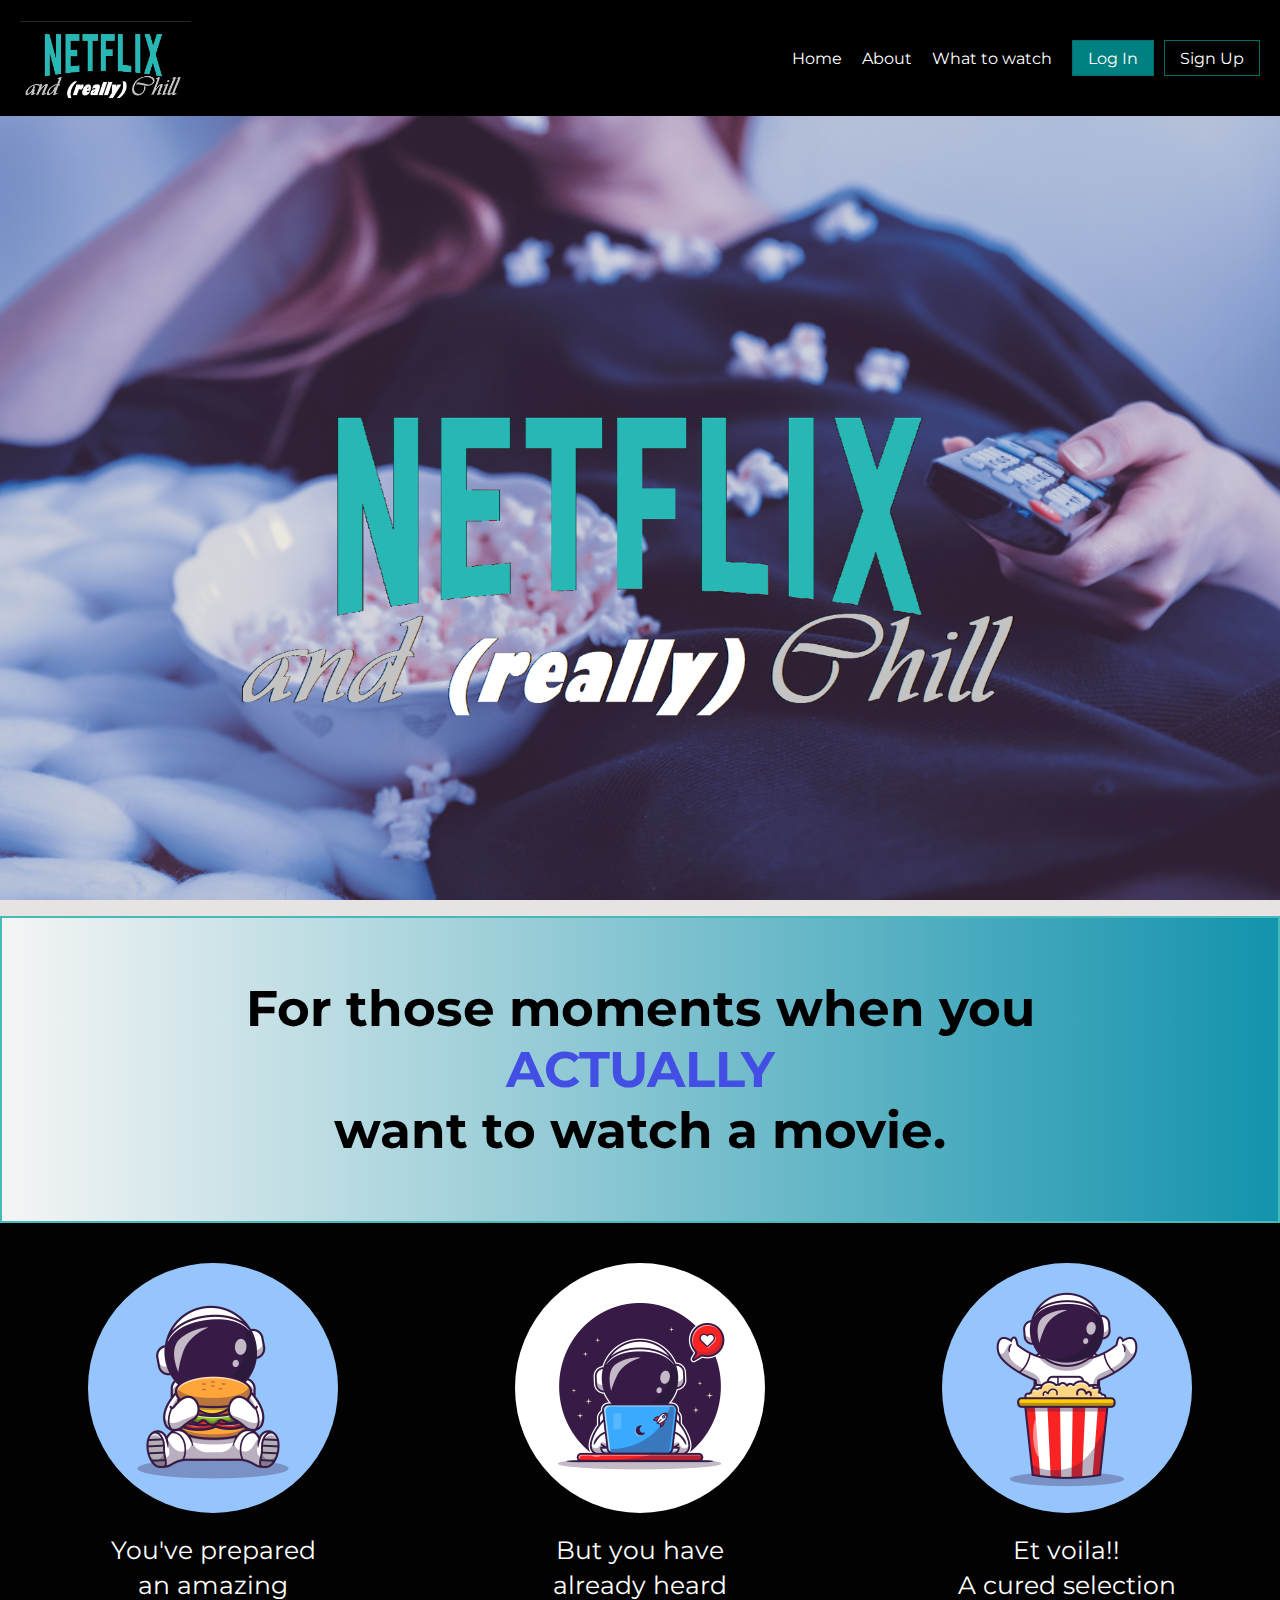
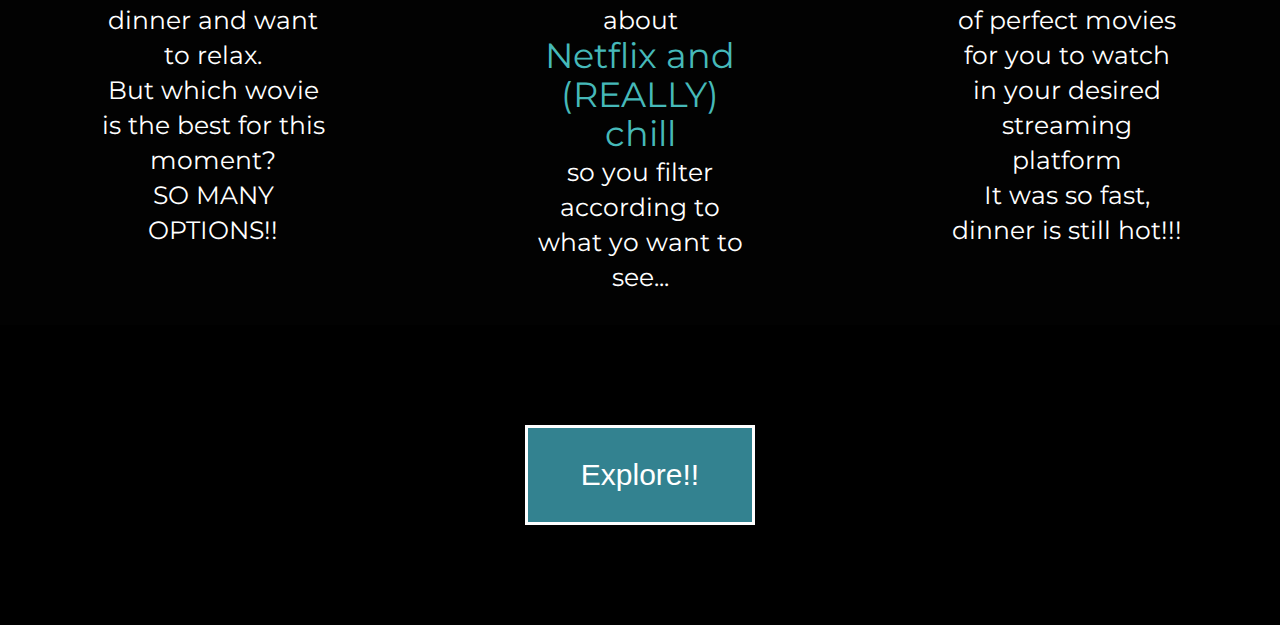
<file: index.html>
<!DOCTYPE html>
<html lang="en">
<head>
    <meta charset="UTF-8">
    <meta name="viewport" content="width=device-width, initial-scale=1.0">
    <meta http-equiv="X-UA-Compatible" content="ie=edge">
    <title>Netflix an (REALLY) chill - Main</title>
    
    <script src="https://ajax.googleapis.com/ajax/libs/jquery/2.1.4/jquery.min.js"></script>
    
    <!-- íconos fontawesome -->
    <link rel="stylesheet" href="https://use.fontawesome.com/releases/v5.8.1/css/all.css" integrity="sha384-50oBUHEmvpQ+1lW4y57PTFmhCaXp0ML5d60M1M7uH2+nqUivzIebhndOJK28anvf" crossorigin="anonymous">
    <!-- animate -->
    <link rel="stylesheet" href="https://cdnjs.cloudflare.com/ajax/libs/animate.css/4.1.1/animate.min.css">

    <link href="CSS/styles.css"  rel="stylesheet" type="text/css">

    <!-- imágenes cuquis -->
    <a href='https://www.freepik.es/vectores/logo'><!---Vector de Logo creado por catalyststuff - www.freepik.es</a>-->
    
    <!--google font-->

    <link href="https://fonts.googleapis.com/css2?family=Montserrat:wght@500&display=swap" rel="stylesheet">

    

    
</head>
<body>
    <!-- Comienza navbar-->
    
    <nav>
        <a href="#" class="logo1"></a>
        <ul class="menu">
          <li class="logo"><a href="index.html"></a></li>
          <li class="item"><a href="index.html">Home</a></li>
          <li class="item"><a href="About Us.html">About</a></li>
          <li class="item"><a href="Formulario.html">What to watch</a></li>
          
          
          </li>
          <li class="item button"><a href="login.html">Log In</a></li>
          <li class="item button secondary"><a href="signup.html">Sign Up</a></li>
          <li class="toggle"><a href="#"><i class="fas fa-bars"></i></a></li>
        </ul>
    
      </nav>

      <script>

        $(document).ready(function(){
            $(".toggle").on("click", function() {
        if ($(".item").hasClass("active")) {
            $(".item").removeClass("active");
            $(this).find("a").html("<i class='fas fa-bars'></i>");
        } else {
            $(".item").addClass("active");
            $(this).find("a").html("<i class='fas fa-times'></i>");
        }
    });
});
        
       
        </script>
    <!-- Comienza header-->
    <header>
        <img src="images/logo transparente.png" class="header-logo" alt="">
                
    </header>
    <!-- Comienza main-->
    <main>
        <section id='section1'>  
            <h1> For those moments when you <br><span>ACTUALLY</span><br> want to watch a movie.</h1>
            <div class='steps'>
                <div class='container-s'>
                    <img src="images/1988.jpg" class='cute-image'alt="">
                    <p class='steps-text'>You've prepared an amazing dinner and want to relax. <br> But which wovie is the best for this moment? <br> SO MANY OPTIONS!! </p>
                </div>
                <div class='container-s'>
                    <img src="images/1974.jpg" class='cute-image'alt="">
                    <p class='steps-text'>But you have already heard about <br><span>Netflix and (REALLY) chill </span><br>so you filter according to what yo want to see...</p>
                </div>
                <div class=' container-s'>
                    <img src="images/1979.jpg" class='cute-image'alt="">
                    <p class='steps-text'>Et voila!! <br> A cured selection of perfect movies for you to watch in your desired streaming platform <br> It was so fast, dinner is still hot!!! </p>
                </div>
            </div>
        
            <div class='button-explore-div'>
                <div class='button-explore-2div'>
                    
                    <button id="buton"class='btn-explore animate__animated animate__infinit' onmouseover="animacionOver()" onmouseout="animacionOut()" onclick="window.location.href='Formulario.html'">Explore!!</button> 
                </div>
               
            </div>
            
       
    </main>
    <footer>

    </footer>
    
      <script src="JS/main.js"></script>
</body>
</html>
</file>
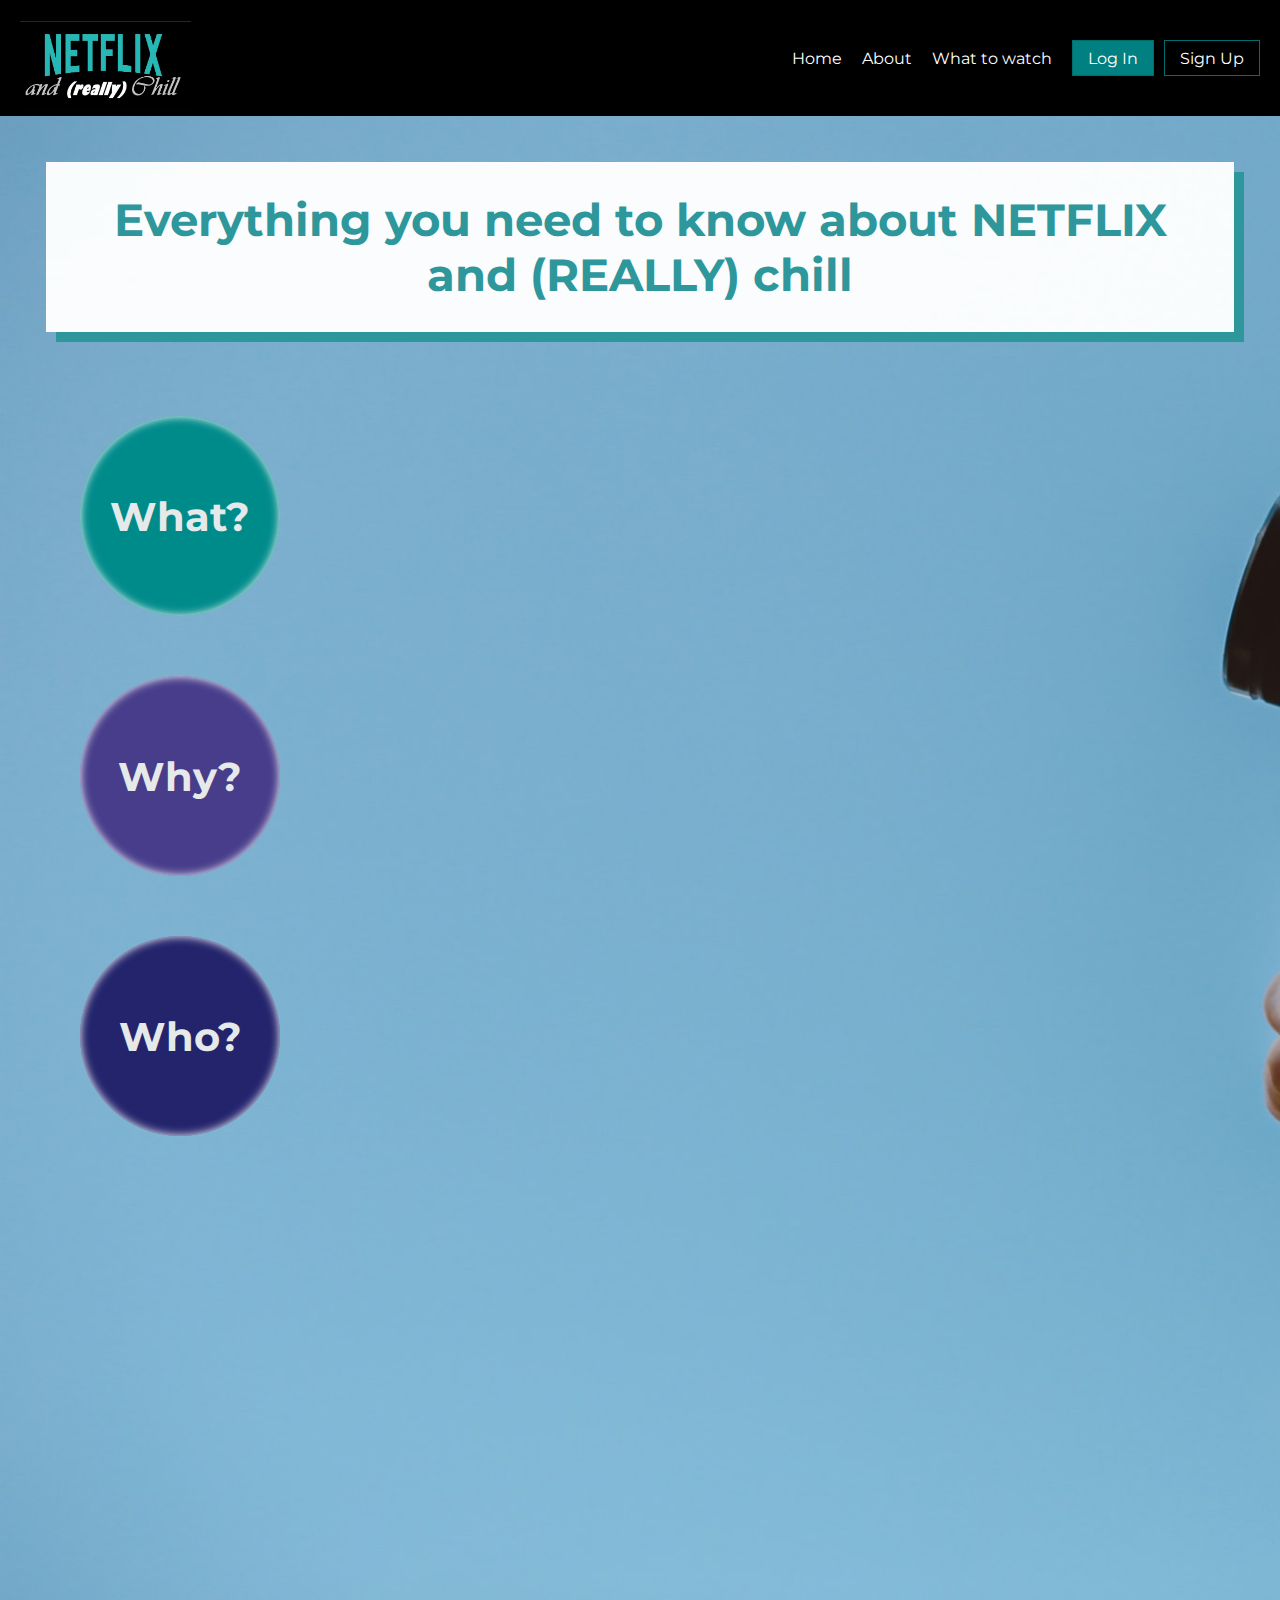
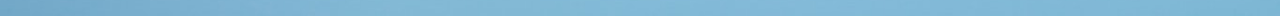
<file: About Us.html>
<!DOCTYPE html>
<html lang="en">
<head>
    <meta charset="UTF-8">
    <meta name="viewport" content="width=device-width, initial-scale=1.0">
    <meta http-equiv="X-UA-Compatible" content="ie=edge">
    <title>Netflix and (REALLY) chill - Main</title>

    <script src="https://ajax.googleapis.com/ajax/libs/jquery/2.1.4/jquery.min.js"></script>
    
    <!-- íconos fontawesome -->
    <link rel="stylesheet" href="https://use.fontawesome.com/releases/v5.8.1/css/all.css" integrity="sha384-50oBUHEmvpQ+1lW4y57PTFmhCaXp0ML5d60M1M7uH2+nqUivzIebhndOJK28anvf" crossorigin="anonymous">

    <link href="CSS/styles.css"  rel="stylesheet" type="text/css">

    <!-- animaciones -->
    <link    rel="stylesheet"    href="https://cdnjs.cloudflare.com/ajax/libs/animate.css/4.1.1/animate.min.css"  />

    <!-- imágenes cuquis -->
    <a href='https://www.freepik.es/vectores/logo'><!---Vector de Logo creado por catalyststuff - www.freepik.es</a>-->
    
    <!--google font-->

    <link href="https://fonts.googleapis.com/css2?family=Montserrat:wght@500&display=swap" rel="stylesheet">

    

    
</head>
<body>
    <!-- Comienza navbar-->
    
    <nav>
        <a href="#" class="logo1"></a>
        <ul class="menu">
          <li class="logo"><a href="index.html"></a></li>
          <li class="item"><a href="index.html">Home</a></li>
          <li class="item"><a href="About Us.html">About</a></li>
          <li class="item"><a href="Formulario.html">What to watch</a></li>
          
          
          </li>
          <li class="item button"><a href="login.html">Log In</a></li>
          <li class="item button secondary"><a href="signup.html">Sign Up</a></li>
          <li class="toggle"><a href="#"><i class="fas fa-bars"></i></a></li>
        </ul>
    
      </nav>
      <script>

        $(document).ready(function(){
            $(".toggle").on("click", function() {
        if ($(".item").hasClass("active")) {
            $(".item").removeClass("active");
            $(this).find("a").html("<i class='fas fa-bars'></i>");
        } else {
            $(".item").addClass("active");
            $(this).find("a").html("<i class='fas fa-times'></i>");
        }
    });
});
        
       
        </script>
    
   
    <main>
        <section class="abt-us">
            <div id="abt-us-tit" onclick="animacionDisapear()">
                <h6>Everything you need to know about NETFLIX and (REALLY) chill</h6>    
            </div>
            <div class="contenido-AU">
                <div id="contenedor1" class="efecto">
                    <div class="pregunta preg1" onclick="animacionAUI0()">
                        <h2>What?</h2>
                    </div>
                        <div class="respuesta animate__animated">
                        <h4> As you probably have guessed <span>"NETFLIX and (REALLY) chill" </span>is the place to search for that perfect next movie to watch.</h4>
                    </div>    
                </div>
        
                <div id="contenedor2" class="efecto" onclick="animacionAUI1()">
                    <div class="pregunta preg2"> 
                        <h2>Why?</h2>
                    </div>
                    <div class="respuesta animate__animated">
                        <h4>How many times have you let your dinner get cold browsing through you favourite streaming platform?<br>
                        <br><span>We figured... A LOT!!</span><br><br>
                            But not any more.... <br><br>
                            You feel a little bit hispter today? <br>Watch a Wes Anderson movie!!<br><br>
                            Sick and tired of your boss?? <br>Go binge an action movie and let all that anger disolve!!
                        </h4> 
                    </div>
                </div> 
                
                <div id="contenedor3" class="efecto" onclick="animacionAUI2()">
                    <div class="pregunta preg3">
                        <h2>Who?</h2>
                    </div>
                    <div class="respuesta animate__animated" display="none">
                        <h4>Claudia Doñate.<br><br>Give her a lot of love, she's been through hell with this project.</h4>
                    </div>  
                </div>
            </div>
        
            
                   


        </section>
  
       
    </main>
    <footer>

    </footer>
    <!--Javascript del botón-->
    
    
 
      <script src="https://ajax.googleapis.com/ajax/libs/jquery/1.11.3/jquery.min.js"></script>
      
      <script src="JS/main.js"></script>
</body>
</html>
</file>
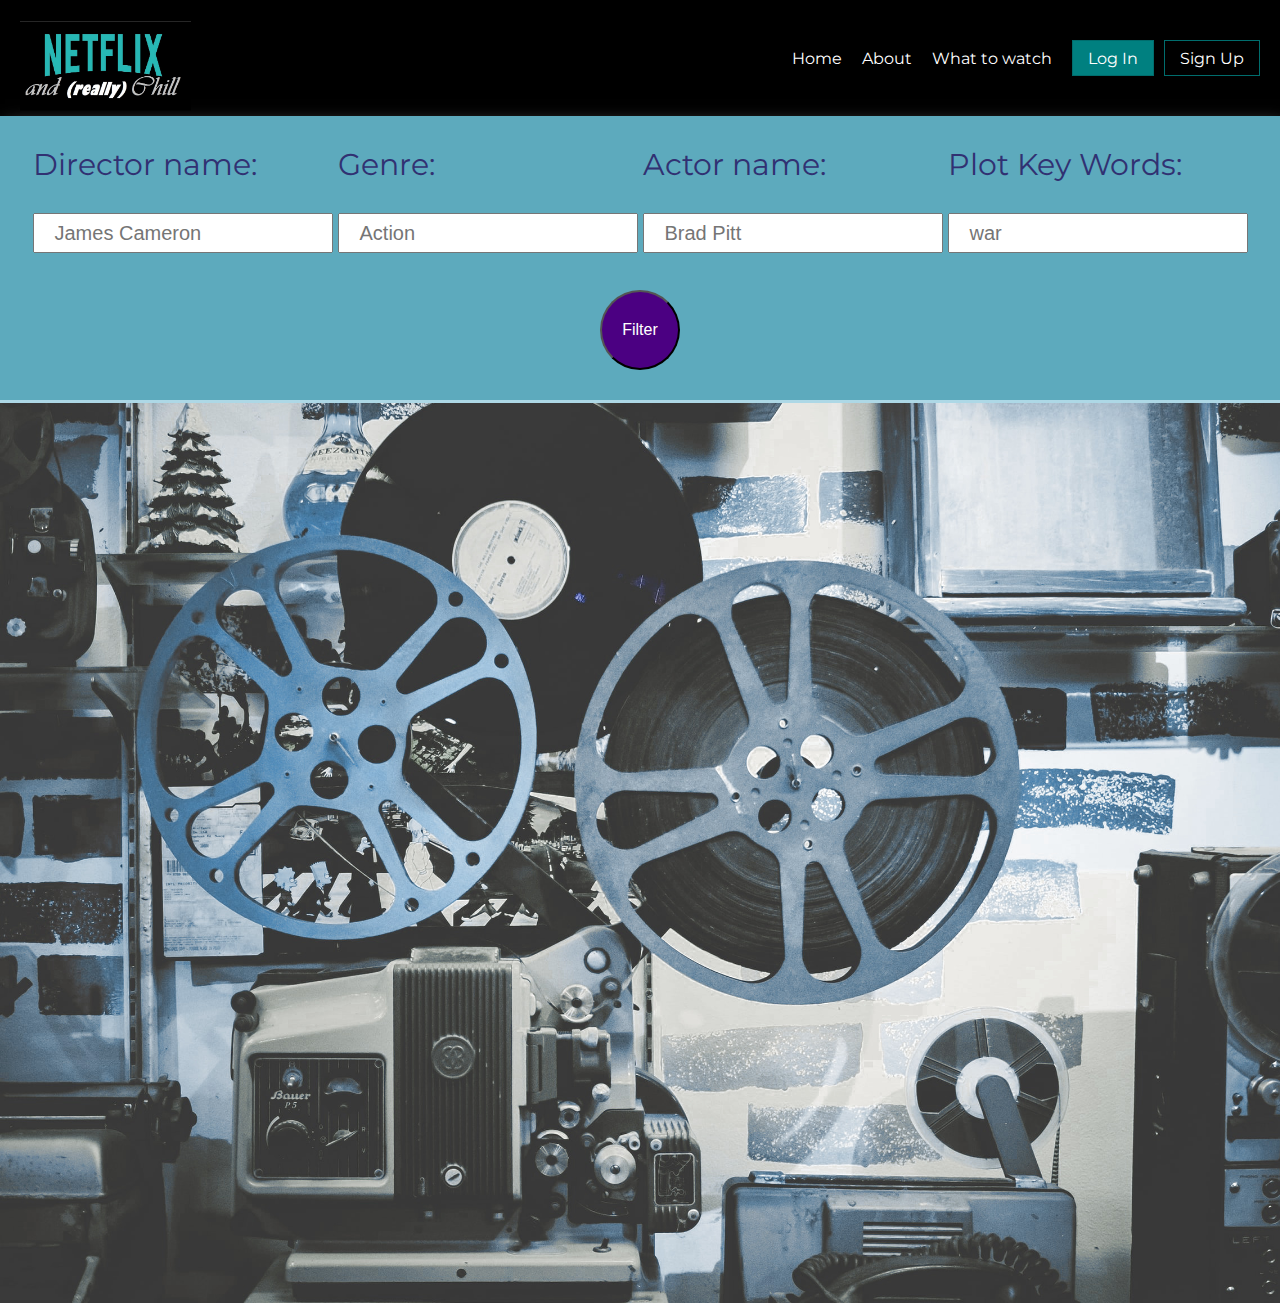
<file: Formulario.html>
<!DOCTYPE html>
<html lang="en">
<head>
    <meta charset="UTF-8">
    <meta name="viewport" content="width=device-width, initial-scale=1.0">
    <meta http-equiv="X-UA-Compatible" content="ie=edge">
    <title>Netflix and REALLY chill - Form</title>

    <script src="https://ajax.googleapis.com/ajax/libs/jquery/2.1.4/jquery.min.js"></script>
    
    <!-- íconos fontawesome -->
    <link rel="stylesheet" href="https://use.fontawesome.com/releases/v5.8.1/css/all.css" integrity="sha384-50oBUHEmvpQ+1lW4y57PTFmhCaXp0ML5d60M1M7uH2+nqUivzIebhndOJK28anvf" crossorigin="anonymous">

    <link href="CSS/styles.css"  rel="stylesheet" type="text/css">

    <!-- imágenes cuquis -->
    <a href='https://www.freepik.es/vectores/logo'><!---Vector de Logo creado por catalyststuff - www.freepik.es</a>-->
    
    <!--google font-->

    <link href="https://fonts.googleapis.com/css2?family=Montserrat:wght@500&display=swap" rel="stylesheet">

    

    
</head>
<body>
    <!-- Comienza navbar-->
    
    <nav>
        <a href="#" class="logo1"></a>
        <ul class="menu">
          <li class="logo"><a href="index.html"></a></li>
          <li class="item"><a href="index.html">Home</a></li>
          <li class="item"><a href="About Us.html">About</a></li>
          <li class="item"><a href="Formulario.html">What to watch</a></li>
          
          </li>
          <li class="item button"><a href="login.html">Log In</a></li>
          <li class="item button secondary"><a href="signup.html">Sign Up</a></li>
          <li class="toggle"><a href="#"><i class="fas fa-bars"></i></a></li>
        </ul>
    
      </nav>
      <script>

        $(document).ready(function(){
            $(".toggle").on("click", function() {
        if ($(".item").hasClass("active")) {
            $(".item").removeClass("active");
            $(this).find("a").html("<i class='fas fa-bars'></i>");
        } else {
            $(".item").addClass("active");
            $(this).find("a").html("<i class='fas fa-times'></i>");
        }
    });
});
        
       
        </script>
    
    <main>
        <section>
            <form class='filterform'>
                <div class='form-holder'>
                    <label for="Director"> Director name:</label>
                    <input type="text" id="Dname" name="Dname" placeholder="James Cameron"><br>
                </div>
                <div class='form-holder'>
                    <label for="Genre">Genre:</label>
                    <input type="text" id="movieGenre" name="movieGenre" placeholder="Action"><br> 
                </div>
                <div class='form-holder'>
                    <label for="Actor"> Actor name:</label>
                    <input type="text" id="Aname" name="Aname" placeholder="Brad Pitt"><br>
                </div>
                <div class='form-holder'>
                    <label for="Plot"> Plot Key Words:</label>
                    <input type="text" id="plot" name="plot" placeholder="war"><br> 
                </div>
                
                     
                 
                <input type="button" id="filter-btn"name="button" value="Filter">
                              
            </form>
              
        </section>
        <section class='show-movies'>

            
           
        </section>
        
    </main>
    <footer>

    </footer>
  
    
 
      <script src="https://ajax.googleapis.com/ajax/libs/jquery/1.11.3/jquery.min.js"></script>
      
      <script src="JS/main.js" language="javascript" type="text/javascript"></script>
</body>
</html>
</file>
<file: CSS/styles.css>
/*CSS*/

* {
    box-sizing: border-box;
    padding: 0;
    margin: 0;

  }
  body {
    font-family: 'Montserrat', sans-serif;
    background: #e7e3e3;
  }
  nav {
    background: rgb(0, 0, 0);
    padding: 5px 20px;
  }
  ul {
    list-style-type: none;
  }
  a {
    color: white;
    text-decoration: none;
  }
  a:hover {
    text-decoration: underline;
  }
  .logo a:hover {
    text-decoration: none;
  }
  
  .menu li {
    font-size: 16px;
    padding: 15px 5px;
    white-space: nowrap;
  }
  .logo a,
  .toggle a {
    font-size: 20px;
  }

  .logo{
      background-image: url("../images/logo\ mj.jpg");
      background-repeat:no-repeat;
      background-size: contain;
      width: 120px;
      height: 90px;
      margin-top: 2rem;
      color: rgba(255, 248, 220, 0);
  }
  .button.secondary {
    border-bottom: 1px #444 solid;
  }

  header{
    display: flex;
    align-items: center;
    justify-content: center;
    
    
  }

  

    #section1{
        height: 270px;
        width: 100%;
    }

  #section1>h1{
    background: rgba(255,255,255,1);
    background: -moz-linear-gradient(left, rgba(255,255,255,1) 0%, rgba(245,245,245,1) 0%, rgba(19,147,173,1) 100%);
    background: -webkit-gradient(left top, right top, color-stop(0%, rgba(255,255,255,1)), color-stop(0%, rgba(245,245,245,1)), color-stop(100%, rgba(19,147,173,1)));
    background: -webkit-linear-gradient(left, rgba(255,255,255,1) 0%, rgba(245,245,245,1) 0%, rgba(19,147,173,1) 100%);
    background: -o-linear-gradient(left, rgba(255,255,255,1) 0%, rgba(245,245,245,1) 0%, rgba(19,147,173,1) 100%);
    background: -ms-linear-gradient(left, rgba(255,255,255,1) 0%, rgba(245,245,245,1) 0%, rgba(19,147,173,1) 100%);
    background: linear-gradient(to right, rgba(255,255,255,1) 0%, rgba(245,245,245,1) 0%, rgba(19,147,173,1) 100%);
    filter: progid:DXImageTransform.Microsoft.gradient( startColorstr='#ffffff', endColorstr='#1393ad', GradientType=1 );
        font-weight: bold;
        font-size: 20px;
        color: black;
        text-align: center;
        padding: 30px;
        border: 2px solid rgb(70, 185, 185);
  } 

  #section1>h1>span{

    color: rgb(67, 78, 228) ;

  }

    .cute-image{
        height: 200px;
        border-radius: 100px;
        align-self: center;
    }

    .steps-text{
        color: white;
        align-self:center;
        text-align: center;
        padding: 20px;
        line-height: 35px;
        font-size: 18px;
    }

    .steps-text span{
        color:rgb(70, 185, 185);
        font-size: 25px;
        
    }
    
    .button-explore-div{
        height: 300px;
        width: 100%;
        background-color: black;
        display: flex;
        justify-content: center; 
        align-items: center; 
        align-self: center;  
    }

    .btn-explore{
        height: 80px;
        width: 170px;
        font-size: 20px;
        background-color:rgb(51, 130, 144) ;
        color:white;
        border: solid;
    }
    

  

  /* Form  */
.filterform{
    padding: 20px ;
    border-bottom: 3px solid lightblue ;
    color: rgb(49, 49, 114);
    background-color: rgb(93, 170, 189);
    box-shadow: 5px 10px 18px #888888;
}

.form-holder{
    display: flex;
    flex-direction: column;
    justify-items: center;
    font-size: 20px;
}
.form-holder > div{
    font-size: 33px;

}

#filter-btn{
    height: 50px;
    width: 50px;
    border-radius: 50%;
    align-self: flex-start;
    background-color: indigo;
    color: white;
    font-size: 16px;
    
}
.show-movies{
    padding: 20px;
    background-image: url(../images/cinemablue.jpg);
    background-repeat: no-repeat;
    background-size: cover;
    min-height:600px;
    height: auto;
    
}
.shown-movie{
    
    background-color: rgb(69, 191, 212, 0.8);
    padding: 15px;
    border: 2px solid whitesmoke;
    border-radius: 20px;
    box-shadow: 5px 10px 18px black;

}

.shown-movie>h4{
    font-size: 17px;
    padding-bottom: 10px;
}

.shown-movie>div{
    font-size: 14px;
}

.sorry-msg{
    background-color: rgba(110, 78, 141, 0.8);
    padding: 15px;
    border: 2px solid whitesmoke;
    border-radius: 20px;
    box-shadow: 5px 10px 18px black;
    font-size: 16px;
    color: rgb(253, 253, 253);
    padding:30px;
}

/* About Us */

.abt-us{
    background-image: url(../images/super8.jpg);
    background-repeat: no-repeat;
    background-size: cover;
    height: 100%;
    display: flex;
    flex-direction: column;

}

#abt-us-tit{
    height: 100px;
    text-align: center;
    
    margin: 10px 30px;
}

#abt-us-tit>h2{
    
    color: rgb(42, 42, 121);
    padding-bottom: 10px;
    font-size: 40px;
}

#abt-us-tit>h6{
    
    color: rgb(46, 151, 155);
    font-size: 20px;
    background-color: rgba(255, 255, 255, 0.959);
    box-shadow: 10px 10px;
    padding:30px;

}
.pregunta{
    display: flex;
    
    width: 100px;
    height: 100px;
    border-radius: 50%;
    color: rgb(230, 233, 233);
    justify-content: center;
    text-align: center;
    box-shadow:5px 10px 18px rgb(31, 30, 32);
    box-shadow: inset 0px 0px 10px #fff;
    
}
.pregunta>h2{
   align-self: center;
}
.respuesta{
    width: 73%;
    padding-left: 10px;
    display: none;
    background-color: rgba(221, 234, 236, 0.8);
    border-radius: 40px;
    margin-left: 20px;
    line-height: 20px;
    box-shadow:5px 10px 18px rgb(31, 30, 32); ;
    
}
.respuesta>h4{
    font-size: 16px;
    padding:30px;
}
.respuesta>h4>span{
    color: rgb(45, 155, 145);
}
.efecto{
    display: flex;
    flex-direction: row;
    padding: 10px;
    align-items:center;
    margin: 20px;
}

.preg1{
    background-color: darkcyan;
}
.preg2{
    background-color: darkslateblue;
}
.preg3{
    background-color: rgb(36, 36, 109);
}

/* Sign Up */
.signup{
    height: 100%;
    display: flex;
    flex-direction: column;
    align-items: center;
    background-image:url("../images/alex-munsell-GT6JIOvB3Ks-unsplash.jpg");
    background-position: center;
    background-repeat: no-repeat;
    background-size: cover;
}
.signup h2{
    margin: 30px auto;
    color:rgb(71, 93, 165) ;
    font-size: 40px;
    text-align: center;

}
.signup-form{
    display: flex;
    flex-direction: column;
    

}

.form-wrapper{

    background-color: rgba(255, 255, 255, 0.589);
    margin: 60px 30px;
    border-radius: 50px;
    box-shadow: 5px 10px 18px black;
}

.signup-form>input{
    width: 300px;
    margin: 10px 20px;
    height: 50px;
    background-color:rgba(126, 231, 217, 0.507);
    font-size: 16px;
}

.signup-form>input::placeholder{

    padding-left: 10px;
}

.signup-form>button{
    width: 300px;
    margin: 20px;
    height: 50px;
    font-size: 20px;
    background-color:rgb(71, 93, 165);
    color:white;
    border: solid;
  
}

/* Log In */
.login{
    height: 100%;
    display: flex;
    flex-direction: column;
    align-items: center;
    background-image:url('../images/jeremy-yap-J39X2xX_8CQ-unsplash.jpg');
    background-position: center;
    background-repeat: no-repeat;
    background-size: cover;
}
.login h2{
    margin: 30px auto;
    color:rgb(51, 130, 144)  ;
    font-size: 40px;
    text-align: center;

}
.login-form {
    display: flex;
    flex-direction: column;
}

.login-form>input{
    width: 300px;
    margin: 20px auto;
    height: 50px;
    background-color:rgba(213, 231, 236, 0.7);
    font-size: 16px;
    
}

.login-form>button{
    width: 300px;
    margin: 45px;
    height: 50px;
    font-size: 20px;
    background-color:rgb(51, 130, 144) ;
    color:white;
    border: solid;
}

.message-container>p{
    background-color: rgb(69, 191, 212, 0.8);
    margin:10px 20px;
    padding: 10px;
    border: 2px solid whitesmoke;
    border-radius: 20px;
    text-align: center;
    font-size: 20px;
    width: 300px;
    color:whitesmoke;
   
}


  /* Mobile  */
  .menu {
    display: flex;
    flex-wrap: wrap;
    justify-content: space-between;
    align-items: center;
  }
  .toggle {
    
    order: 1;
  }
  
  .item.button {
    order: 2;
  }
  .item {
    width: 100%;
    text-align: center;
    order: 3;
    display: none;
  }
  .item.active {
    display: block;
  }

  header{
    background-image: url(../images/medium.jpg);
    background-repeat: no-repeat;
    background-size: cover;
    height: 30rem;
    
  }

  .header-logo{
   
    height: 200px; 
      
  }

    .steps{
        display: flex;
        justify-content: center;
        flex-direction: column;
        background-color: rgb(2, 2, 2);
    }

    .container-s{
        display: flex;
        flex-direction: column;
        justify-content: center;
        margin: 40px 20px 10px 20px;
    }

   
    

  /* Tablet  */
  @media all and (min-width: 600px) {
    .menu {
      justify-content: center;
    }
    .logo {
        margin-top: 1rem;
      flex: 1;
    }
    .toggle {
      flex: 1;
      text-align: right;
    }
    .item.button {
      width: auto;
      order: 1;
      display: block;
    }
    .toggle {
      order: 2;
    }
    .button.secondary {
      border: 0;
    }
    .button a {
      padding: 7.5px 15px;
      background: teal;
      border: 1px #006d6d solid;
    }
    .button.secondary a {
      background: transparent;
    }
    .button a:hover {
      text-decoration: none;
    }
    .button:not(.secondary) a:hover {
      background: #006d6d;
      border-color: #005959;
    }
    .button.secondary a:hover {
      color: #ddd;
    }

    header{
        background-image: url(../images/original.jpg);
        background-repeat: no-repeat;
        background-size: cover;
        height: 30rem;
      }
    
    .header-logo{
        
        height: 320px;    
    }

    #section1{
        height: 300px;
    }
    #section1>h1{
      font-size: 30px;
      padding: 40px;
    } 

    .steps{
        display: flex;
        flex-direction: column;
        
    }
    .container-s{
        display: flex;
        width: 100%;
        justify-content: space-evenly;
    }

    .cute-image{
        height: 150px;
    }

    .steps-text{
        width: 70%;
        font-size: 20px;
        
    }

    .steps-text span{
        
        font-size: 30px;
        
    }

    /* form */
    .filterform{
        display: flex;
        flex-wrap: wrap;
        justify-content: space-around;
        padding: 30px ;
        border-bottom: 3px solid lightblue ;
    }
    .show-movies{
        height:900px;
    }
    .shown-movie{
      padding: 35px;
      margin: 10px;
    }
    
    .shown-movie>h4{
        font-size: 25px;
    }
    
    .shown-movie>div{
        font-size: 20px;
    }
    .sorry-msg{
        
        font-size: 24px;
       
    }

    /* About */

    .abt-us{
        height: 1500px;
    }
    
    #abt-us-tit{
        padding:6px;
        text-align: center; 
        margin:30px;
        
    }
     
    
    #abt-us-tit>h6{
        font-size: 28px;
        margin:20px;
    
    }
    .contenido-AU{
        height: 600px;
        margin: 20px;
    }
    .pregunta{
        display: flex;
        justify-content: center;
        text-align: center;
        width: 150px;
        height: 150px;    
    }

    
    .respuesta{
        width: 80%;
        padding-left: 30px;
        display: none;   
        margin-left: 20px;
        line-height: 28px;
    }
    .respuesta>h4{
        font-size: 20px;
        padding:30px;
    }
    .respuesta>h4>span{
        color: rgb(45, 155, 145);
    }
    .efecto{
        display: flex;
        flex-direction: row;
        padding: 10px;
        align-items:center;
        margin: 20px;
    }
    
    

    /* Sign Up */
    .signup{
        height: 100%;
    }
        
    .signup h2{
        margin: 50px;
        font-size: 70px;

    }
    .signup-form>input{
        width: 500px;
        height: 70px;
        font-size: 20px;
        margin-left: 50px;
    }
   


    .signup-form>button{
        width: 500px;
        height: 70px;
        font-size: 30px;
        margin-left: 50px;
    }

    /* Log In */
    .login{
        height: 800px;
        
    }
    .login h2{
        margin: 50px;
        font-size: 70px;
    }
    .login-form>input{
        width: 500px;
        height: 70px;
        font-size: 30px;
    }

    .login-form>button{
        width: 500px;
        height: 70px;
        font-size: 20px;
        
    }

    .message-container>p{
        
        margin:50px;
        padding: 10px;
        font-size: 30px;
        width: 500px;
        
       
    }



  }
  /* Desktop  */
  @media all and (min-width: 900px) {
    .item {
      display: block;
      width: auto;
    }
    .toggle {
      display: none;
    }
    .logo {
      order: 0;
    }
    .item {
      order: 1;
    }
    .button {
      order: 2;
    }
    .menu li {
      padding: 15px 10px;
    }
    .menu li.button {
      padding-right: 0;
    }
    header{
        background-image: url(../images/original.jpg);
        background-repeat: no-repeat;
        background-size: cover;
        height: 50rem;
        background-attachment: fixed;
        background-position: center;
    }

    .header-logo{
        margin-top: 100px;
        height: 420px;
        width: 852px;    
    }

    #section1{
        height: 600px;
    }
    #section1>h1{
      font-size: 50px;
      padding: 60px;
    } 

    .steps{
        display: flex;
        flex-direction: row;
        align-items:flex-start;
        
    }
    .container-s{
        display: flex;
        
        
        width: 100%;
        
    }

    .cute-image{
        height: 250px;
        border-radius: 125px;
    }

    .steps-text{
        width: 70%;
        font-size: 25px;
        
    }

    .steps-text span{
        
        font-size: 35px;
        
    }

    .btn-explore{
        height: 100px;
        width: 230px;
        font-size: 30px;
        
        
    }

    /* Form */
    
    .form-holder{
        font-size: 30px;
        
    }
    .form-holder>input{
        height: 40px;
        width: 300px;
        margin-top: 30px;
    }
    .form-holder>input::placeholder{
        font-size: 20px;
        padding-left: 10px;
    }
    input[type="text"] {
        font-size:20px;
        padding-left: 10px;
    }

    #filter-btn{
        height: 80px;
        width: 80px;
        border-radius: 50%;
        align-self: center;
    }

    .show-movies{
        height:900px;
    }
    .shown-movie{
      padding: 15px;
    }
    
    .shown-movie>h4{
        font-size: 25px;
    }
    
    .shown-movie>div{
        font-size: 20px;
    }

    /* About */

    
    #abt-us-tit{
        height: 200px;
        text-align: center;
        margin: 20px;
    }
    
    #abt-us-tit>h6{
        font-size: 45px;
    
    }
    .pregunta{
        
        margin:10px 20px;
        width: 200px;
        height: 200px;    
    } 

    .pregunta>h2{
      font-size: 40px; 
    }
    .respuesta{
        width: 80%;
        padding-left: 30px;
        display: none;   
        margin-left: 50px;
        
    }
    .respuesta>h4{
        font-size: 30px;
        padding:30px;
    }
    
    .efecto{
        display: flex;
        flex-direction: row;
        padding: 10px;
        align-items:center;
        margin: 20px 30px;
    }


     /* Sign Up */
     .signup{
        height: 100%;
    }
    .signup>h2{
        margin:20px;
        font-size: 40px;
    }
      
    
    .signup-form{
        display: flex;
        flex-direction: column;
    }

    .form-wrapper{
        display: flex;
        flex-direction: column;
        justify-content: center;
        margin-bottom: 300px;
      
    }


    .signup-form>input{
        width: 300px;
        height: 60px;
        margin:10px 35px;
        
    }
    .signup-form>input::placeholder{
        font-size: 25px;
        color:white;
    }

    .signup-form>button{
        width: 300px;
        height: 60px;
        font-size: 40px;
        margin-left: 35px;
    }

    /* Log In */
    .login{
        height: 1000px;
        
    }
    .login h2{
        margin:30px;
        
    }
    

    .login-form>input{
        width: 300px;
        height: 60px;
        margin:20px 45px;
        
    }

    .login-form>button{
        width: 300px;
        height: 60px;
        font-size: 40px;
        margin-top: 30px;
        
    }

    .message-container>p{
        
        width: 300px;
        
       
    }
</file>
